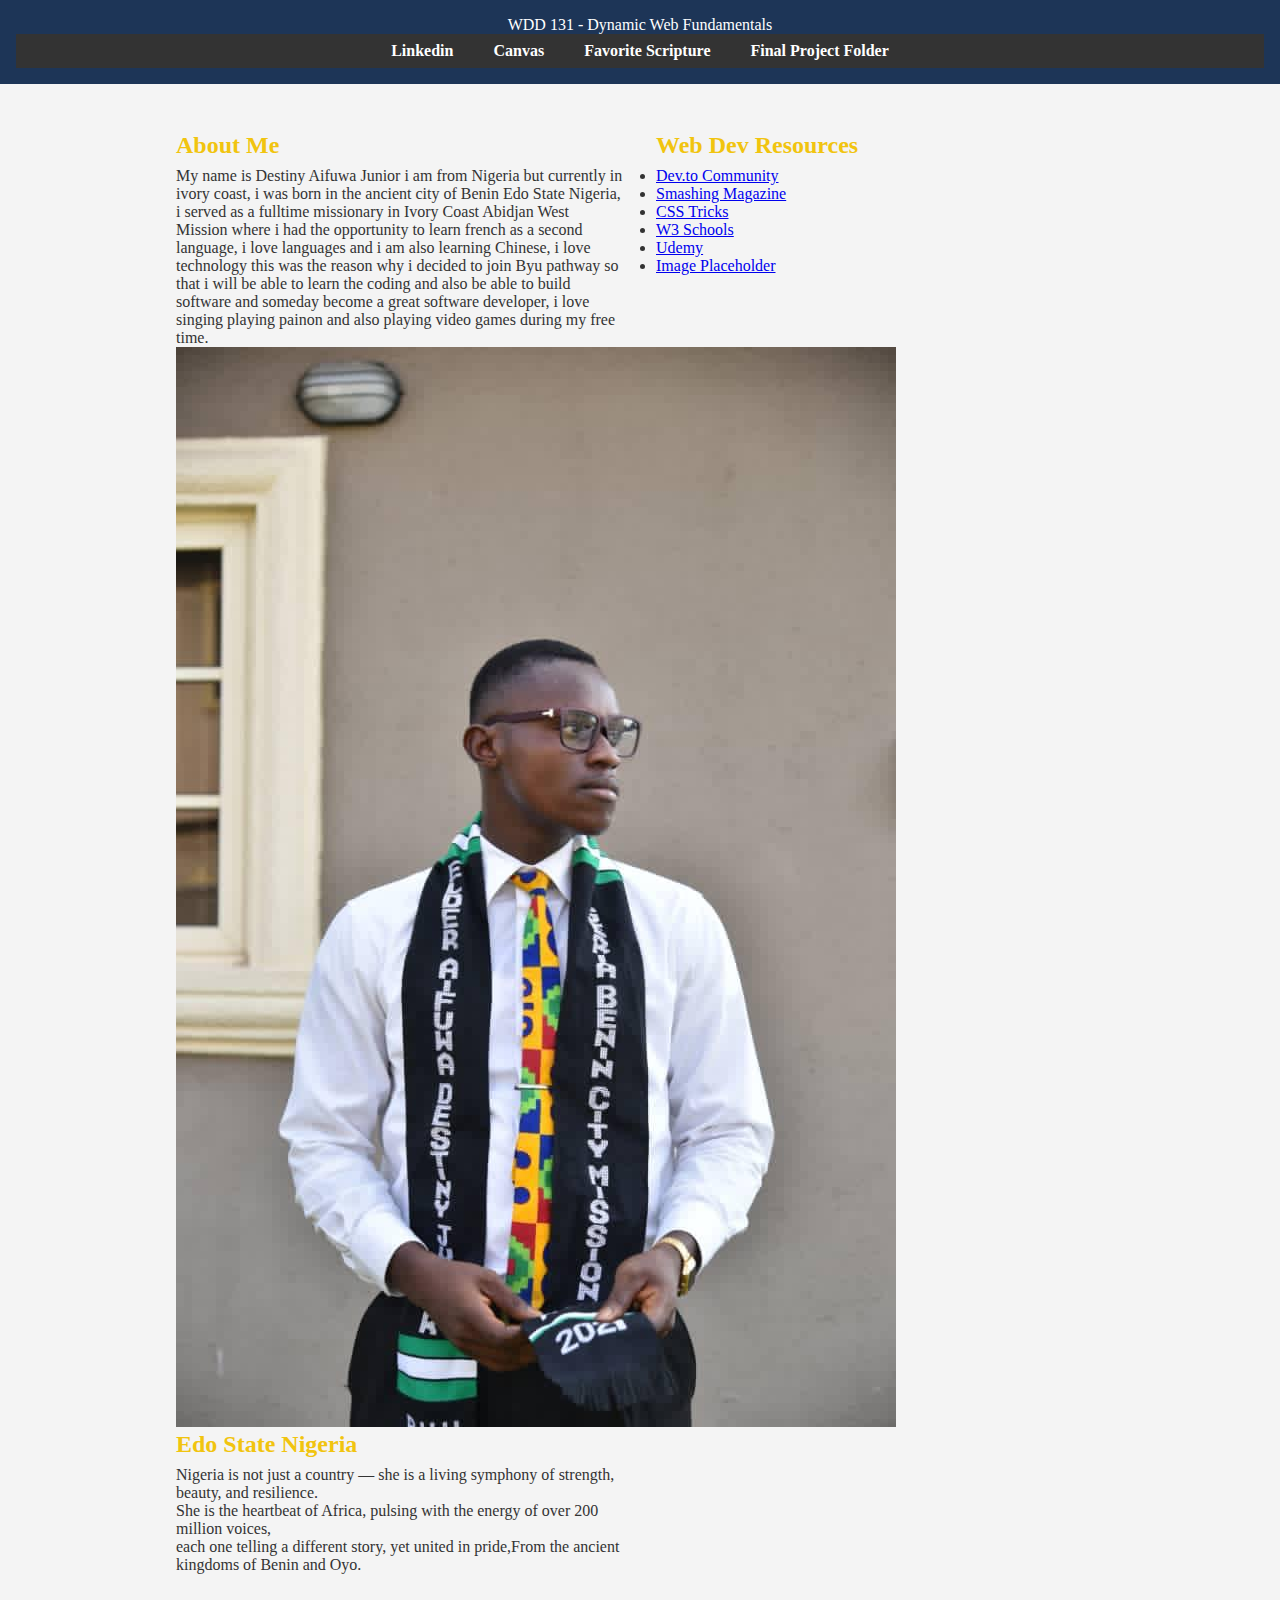
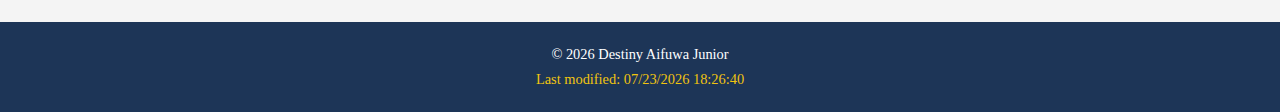
<file: index.html>
<!DOCTYPE html>
<html lang="en-US">
<head>
    <meta charset="UTF-8">
    <meta name="viewport" content="width=device-width, initial-scale=1.0">
    <title>WDD 131 - Dynamic Web Fundamentals Destiny Aifuwa</title>
    <meta name="description" content="WDD 131 - Dynamic Web Fundamentals. This page contains coursework and project by Destiny Aifuwa Junior.dynamic web, fundamentals, HTML, CSS, JavaScript">
    <meta name="author" content="Destiny .J. Aifuwa">
    <link href="https://fonts.googleapis.com/css2?family=Poppins:wght@600&family=Roboto&display=swap" rel="stylesheet">
    <script src="scripts/getdates.js" defer></script>
    <link rel="stylesheet" href="styles/base.css">

</head>
<body>
    <header>
        <span id="course-title">WDD 131 - Dynamic Web Fundamentals</span>
        <nav>
            <ul>
                <li><a href="https://www.linkedin.com/in/destiny-aifuwa-7701312b8/" target="_blank" rel="noopener noreferrer">Linkedin</a></li>
                <li><a href="https://byupw.instructure.com/" target="_blank" rel="noopener noreferrer">Canvas</a></li>
                <li><a href="https://www.churchofjesuschrist.org/study/scriptures/bofm/alma/37?lang=eng" target="_blank" rel="noopener noreferrer">Favorite Scripture</a></li>
                <li><a href="#" target="_blank" rel="noopener noreferrer">Final Project Folder</a></li>
            </ul>
        </nav>
    </header>
    <main class="content-layout">
     <section class="left-column">
    <div class="about-me-box">
      <div class="about-text">
        <h2>About Me</h2>
        <p>My name is Destiny Aifuwa Junior i am from Nigeria but currently in ivory coast, i was born in the ancient city of Benin Edo State Nigeria, i served as a fulltime missionary in Ivory Coast Abidjan West Mission where i had the opportunity to learn french as a second language, i love languages and i am also learning Chinese, i love technology this was the reason 
            why i decided to join Byu pathway so that i will be able to learn the coding and also be able to build software and someday become a great software developer, i love singing playing painon and also playing video games during my free time.
        </p>
      </div>
      <div class="about-image">
        <img src="images/IMG-20210429-WA0010.jpg" alt="Profile Picture">
      </div>
    </div>

    <div class="country-info">
      <h2>Edo State Nigeria</h2>
      <p>Nigeria is not just a country — she is a living symphony of strength, beauty, and resilience.<br>
        She is the heartbeat of Africa, pulsing with the energy of over 200 million voices,<br>
        each one telling a different story, yet united in pride,From the ancient kingdoms of Benin and Oyo.</p>
    </div>
  </section>

  <aside class="right-column">
    <h2>Web Dev Resources</h2>
    <ul>
      <li><a href="#">Dev.to Community</a></li>
      <li><a href="#">Smashing Magazine</a></li>
      <li><a href="#">CSS Tricks</a></li>
      <li><a href="#">W3 Schools</a></li>
      <li><a href="#">Udemy</a></li>
      <li><a href="#">Image Placeholder</a></li>
    </ul>
  </aside>
   </main>
  <footer>
    <p id="copyright"></p>
    <p id="lastModified"></p>
  </footer>

</body>
</html>
</file>
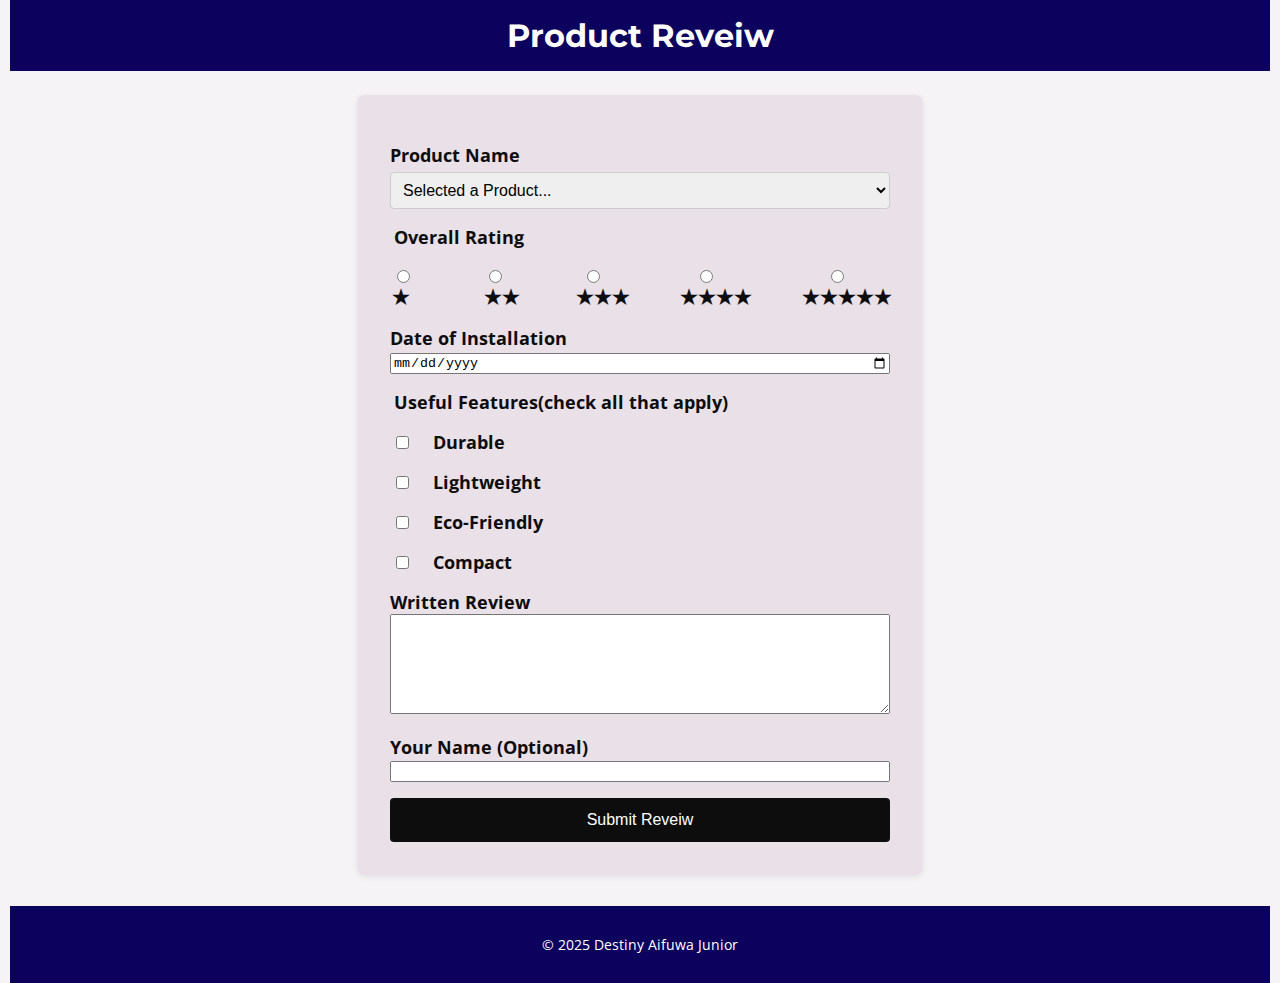
<file: form.html>
<!DOCTYPE html>
<html lang="en">
<head>
    <meta charset="UTF-8">
    <meta name="viewport" content="width=device-width, initial-scale=1.0">
    <title>Product Reveiw Form</title>
    <link rel="stylesheet" href="styles/form.css">
    <script src="scripts/form.js" defer></script>
</head>
<body>
<header>
    <h1>Product Reveiw</h1>
</header>

<main>
    <form method="get" action="review.html">
        <!--Product Name-->
        <label for="productName">Product Name</label>
        <select id="productName" name="productName" required>
            <option value="" disabled selected>Selected a Product...</option>
        </select>

        <!--Overall Rating-->
        <fieldset class="rating">
            <legend>Overall Rating</legend>
            <label>
                <input type="radio" name="rating" value="1" required>
                ★
            </label>
            <label>
                <input type="radio" name="rating" value="2" required>
                ★★
            </label>
            <label>
                <input type="radio" name="rating" value="3" required>
                ★★★
            </label>
            <label>
                <input type="radio" name="rating" value="4" required>
                ★★★★
            </label>
            <label>
                <input type="radio" name="rating" value="5" required>
                ★★★★★
            </label>
        </fieldset>

        <!--Date of Installation-->
        <label for="installDate">Date of Installation</label>
        <input type="date" id="installDate" name="installDate required">

        <!--Useful Features-->
        <fieldset>
            <legend>Useful Features(check all that apply)</legend>
            <label><input type="checkbox" name="features" value="durable">Durable</label>
            <label><input type="checkbox" name="features" value="lightweight">Lightweight</label>
            <label><input type="checkbox" name="features" value="eco-friendly">Eco-Friendly</label>
            <label><input type="checkbox" name="features" value="compact">Compact</label>
        </fieldset>

        <!--Written Reveiw-->
        <label for="writtenReview">Written Review</label>
        <textarea id="writtenReview" name="writtenReview" rows="4"></textarea>

        <!--User Name-->
        <label for="userName">Your Name (Optional)</label>
        <input type="text" id="userName" name="userName">

        <!--Submit-->
        <input type="submit" value="Submit Reveiw">
    </form>
</main>

<footer>
    <p>&copy; 2025 Destiny Aifuwa Junior</p>
</footer>
</body>
</html>
</file>
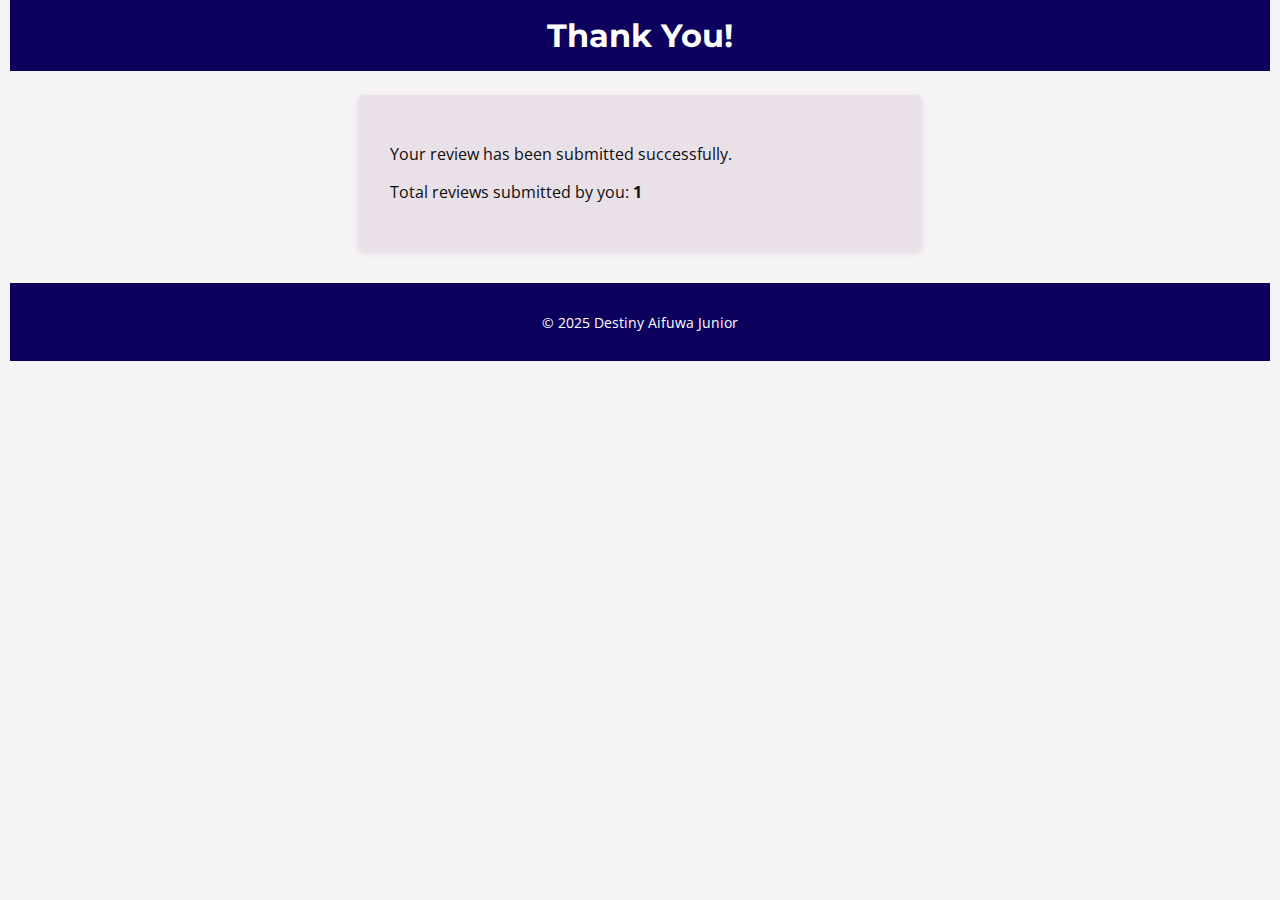
<file: review.html>
<!DOCTYPE html>
<html lang="en">
<head>
    <meta charset="UTF-8">
    <meta name="viewport" content="width=device-width, initial-scale=1.0">
    <title>Reveiw Confirmation</title>
    <link rel="stylesheet" href="styles/form.css">
    <script>
        document.addEventListener("DOMContentLoaded", function() {
            let count = localStorage.getItem("reviewCount") || 0;
            count++;
            localStorage.setItem("reviewCount", count);
            document.getElementById("counter").textContent = count;  
        })
    </script>
</head>
<body>
<header>
    <h1>Thank You!</h1>
</header>

<main>
    <p>Your review has been submitted successfully.</p>
    <p>Total reviews submitted by you: <strong id="counter"></strong></p>
</main>

<footer>
    <p>&copy; 2025 Destiny Aifuwa Junior</p>
</footer>
</body>
</html>
</file>
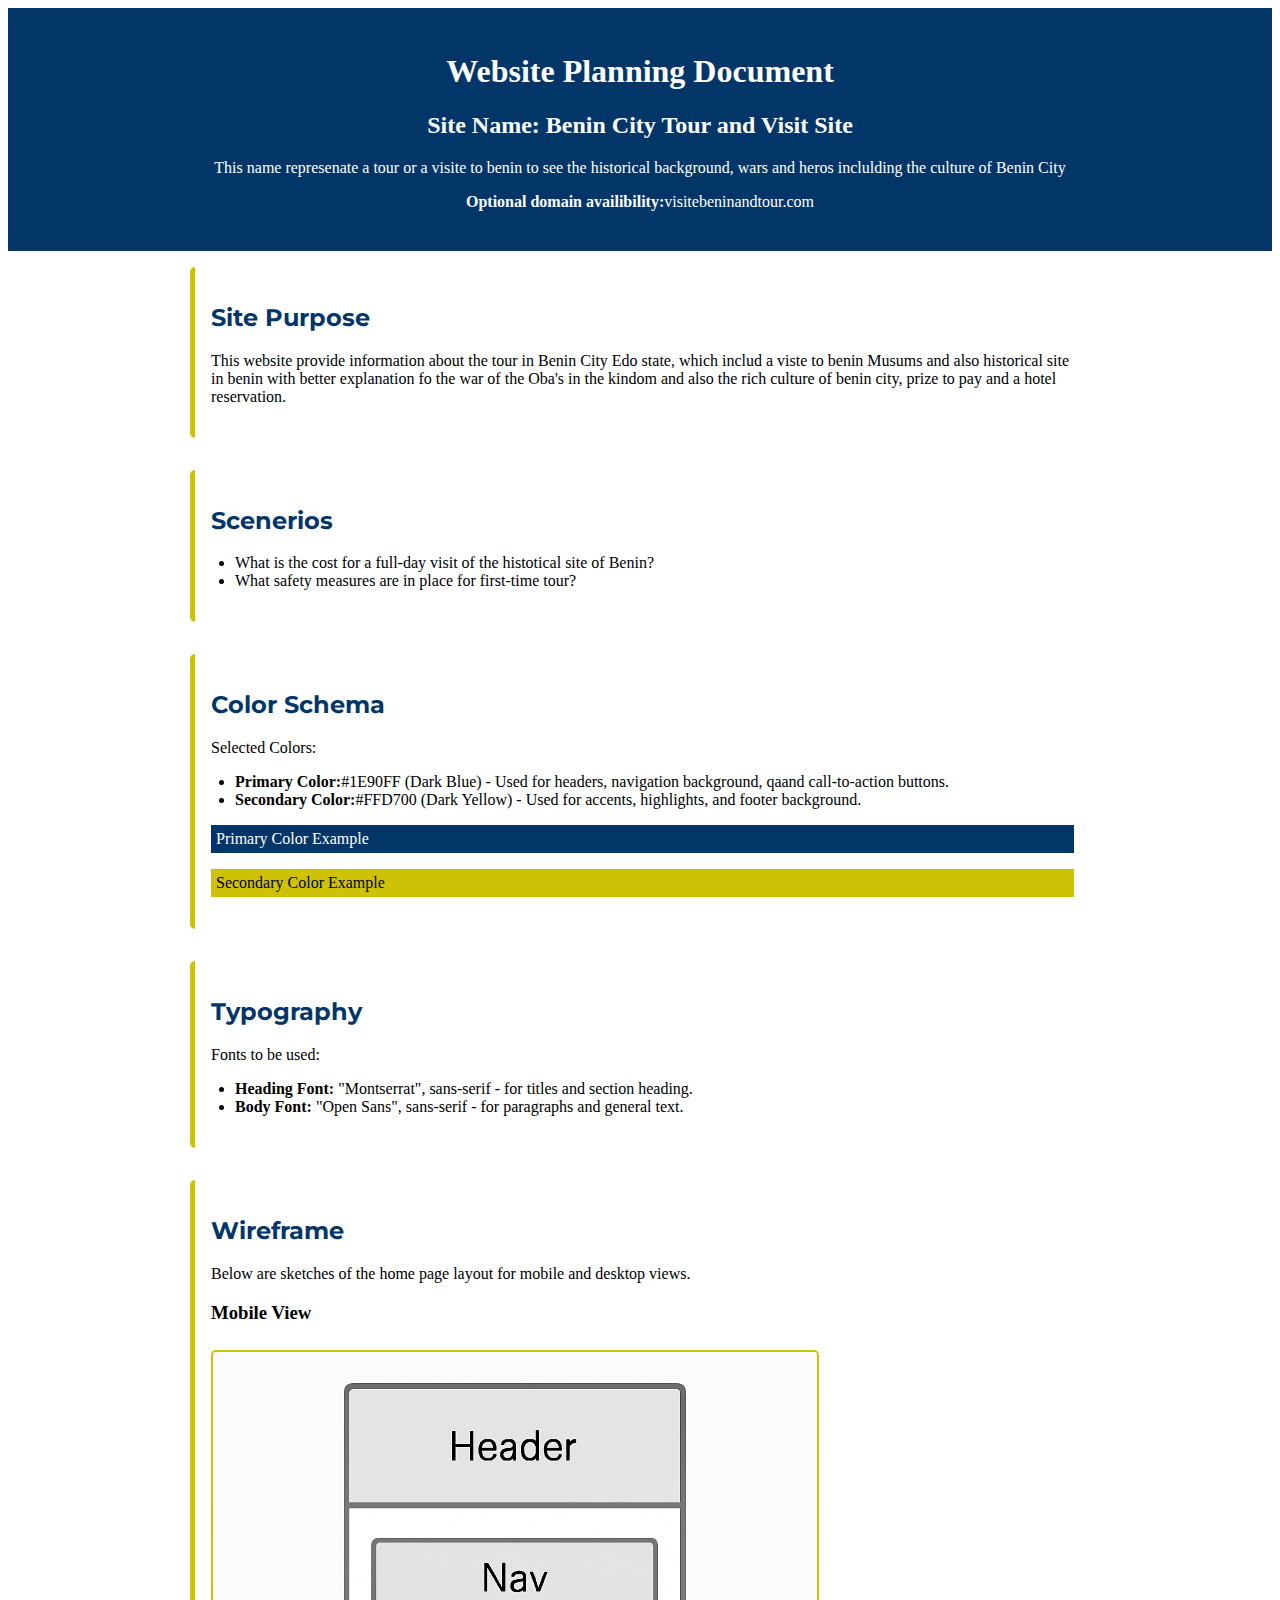
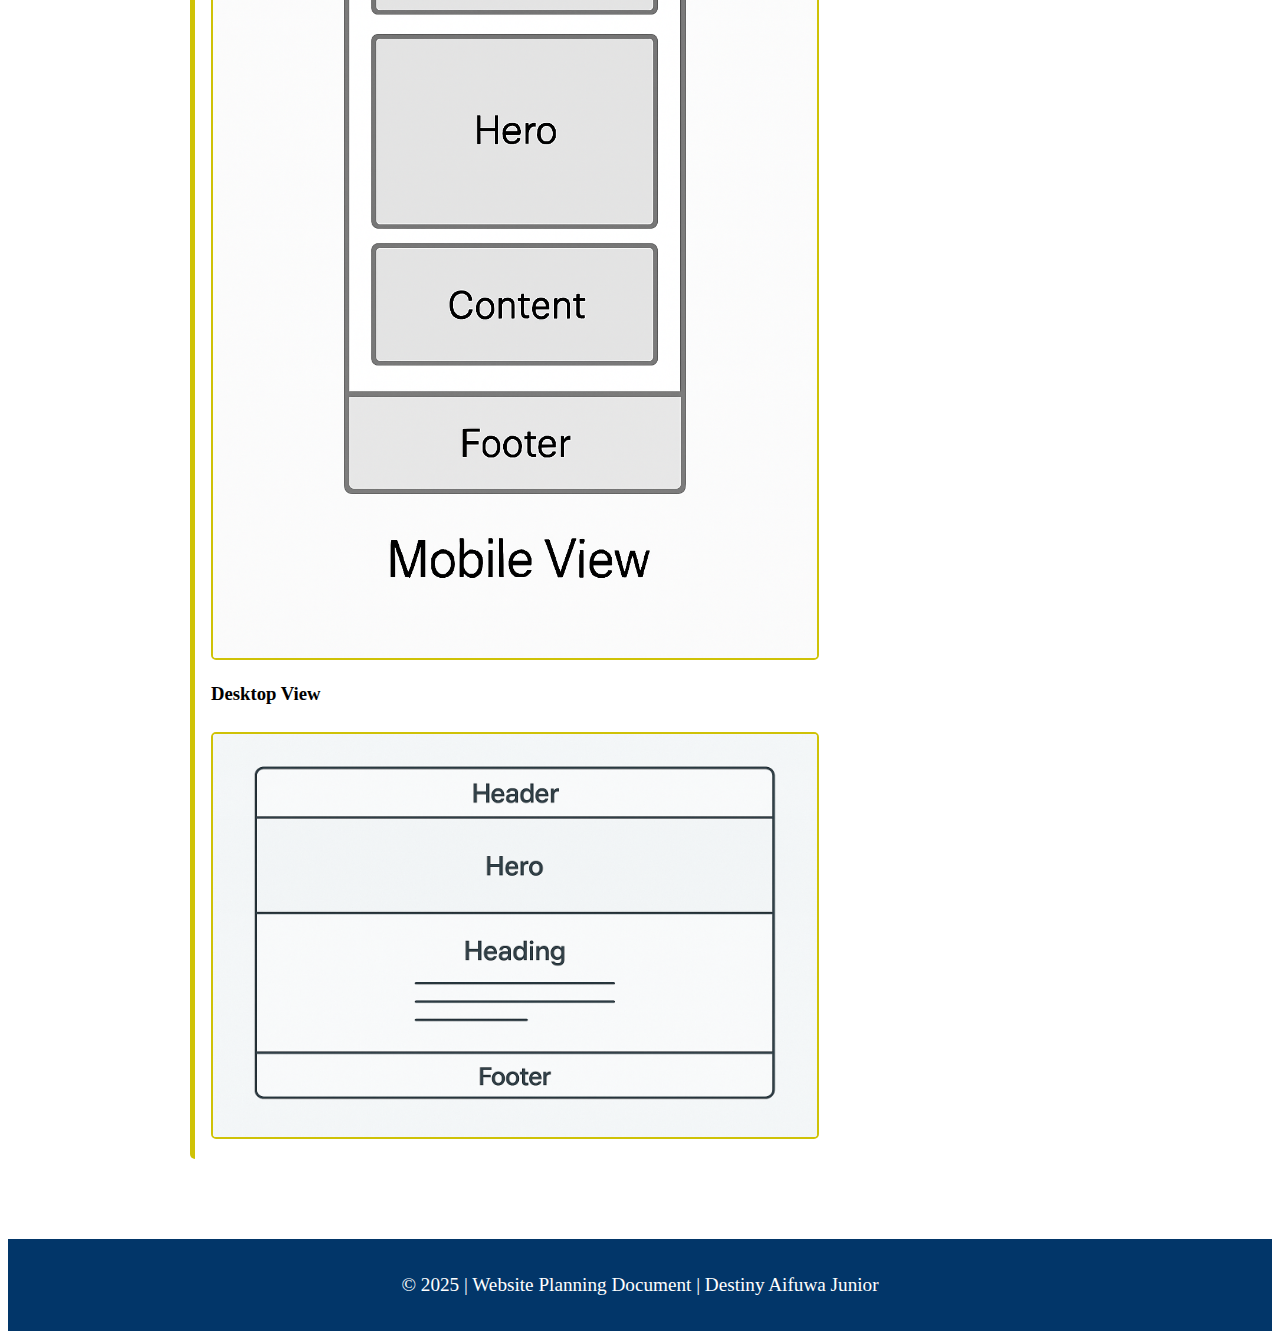
<file: siteplan.html>
<!DOCTYPE html>
<html lang="en">
<head>
    <meta charset="UTF-8">
    <meta name="viewport" content="width=device-width, initial-scale=1.0">
    <title>Website Planning Document </title>
    <link rel="stylesheet" href="styles/siteplan.css">
</head>
<body>
    <header>
        <h1>Website Planning Document</h1>
        <h2>Site Name: Benin City Tour and Visit Site</h2>
        <p>This name represenate a tour or a visite to benin to see the historical background, wars and heros inclulding the culture of Benin City</p>
        <p><strong>Optional domain availibility:</strong>visitebeninandtour.com</p>
    </header>

    <main>
        <section>
            <h2>Site Purpose</h2>
            <p>This website provide information about the tour in Benin City Edo state, which includ a viste to benin Musums and also historical site in benin with better explanation fo the war of the Oba's in the kindom and also the rich culture of benin city, prize to pay and a hotel reservation.</p>
        </section>

        <section>
            <h2>Scenerios</h2>
            <ul>
                <li>What  is the cost for a full-day visit of the histotical site of Benin?</li>
                <li>What safety measures are in place for first-time tour?</li>
            </ul>
        </section>

        <section>
            <h2>Color Schema</h2>
            <p>Selected Colors:</p>
            <ul>
                <li><strong>Primary Color:</strong>#1E90FF (Dark Blue) - Used for headers, navigation background, qaand call-to-action buttons.</li>
                <li><strong>Secondary Color:</strong>#FFD700 (Dark Yellow) - Used for accents, highlights, and footer background.</li>
            </ul>
            <p style="background-color: #023669; color:white; padding:5px;">Primary Color Example</p>
            <p style="background-color: #cfc206; padding:5px;">Secondary Color Example</p>
        </section>
        
        <section>
            <h2>Typography</h2>
            <p>Fonts to be used:</p>
            <ul>
                <li><strong>Heading Font:</strong> "Montserrat", sans-serif - for titles and section heading.</li>
                <li><strong>Body Font:</strong> "Open Sans", sans-serif - for paragraphs and general text.</li>
            </ul>
        </section>

        <section>
            <h2>Wireframe</h2>
            <p>Below are sketches of the home page layout for mobile and desktop views.</p>
            <h3>Mobile View</h3>
            <img src="images/Mobile_view.png" alt="Mobile Wireframe">
            <h3>Desktop View</h3>
            <img src="images/Desktop_veiw.png" alt="Desktop Wireframe">
        </section>
    </main>

    <footer>
        <p>&copy; 2025 | Website Planning Document | Destiny Aifuwa Junior</p>
    </footer>
    
</body>
</html>
</file>
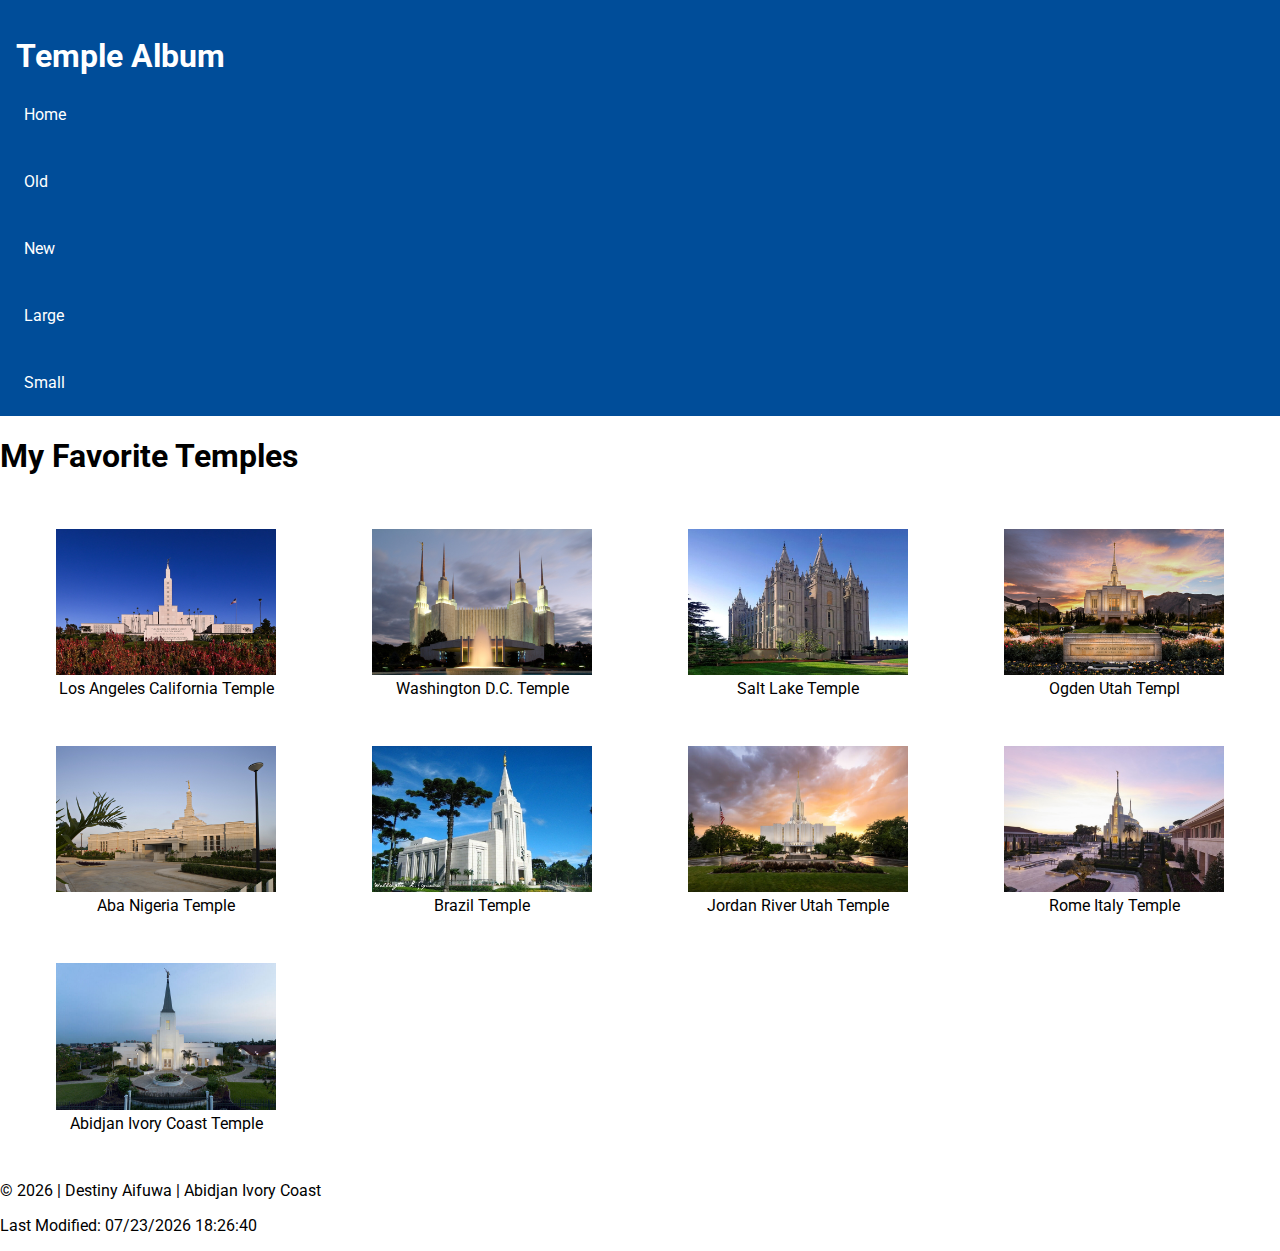
<file: temples.html>
<!DOCTYPE html>
<html lang="en">
<head>
  <meta charset="UTF-8">
  <meta name="viewport" content="width=device-width, initial-scale=1.0">
  <title>Temple Album</title>
  <link rel="stylesheet" href="styles/temples.css">
  <link rel="stylesheet" href="styles/temples-large.css">
  <script defer src="scripts/temples.js"></script>
  <link href="https://fonts.googleapis.com/css2?family=Roboto&display=swap" rel="stylesheet">
</head>
<body>
  <header>
    <h1>Temple Album</h1>
    <button id="menu-button">&#9776;</button>
    <nav id="nav-menu">
      <a href="#">Home</a>
      <a href="#">Old</a>
      <a href="#">New</a>
      <a href="#">Large</a>
      <a href="#">Small</a>
    </nav>
  </header>

  <main>
    <h1>My Favorite Temples</h1>
    <div class="grid-container">
      <figure>
        <img src="images/Temple_Califonai_1.jpg" alt="Temple 1">
        <figcaption>Los Angeles California Temple</figcaption>
      </figure>

        <figure>
        <img src="images/Temple_DC_2.jpg" alt="Temple 2">
        <figcaption>Washington D.C. Temple</figcaption>
      </figure>

        <figure>
        <img src="images/Temple_Salt_lake_3.jpg" alt="Temple 3">
        <figcaption>Salt Lake Temple</figcaption>
      </figure>

        <figure>
        <img src="images/Temple_Ogen_UTAH_4.jpg" alt="Temple 4">
        <figcaption>Ogden Utah Templ</figcaption>
      </figure>

        <figure>
        <img src="images/Temple_5.jpg" alt="Temple 5">
        <figcaption>Aba Nigeria Temple</figcaption>
      </figure>

            <figure>
        <img src="images/Temple_6.jpg" alt="Temple 6">
        <figcaption>Brazil Temple</figcaption>
      </figure>

            <figure>
        <img src="images/Temple_7.jpg" alt="Temple 7">
        <figcaption>Jordan River Utah Temple</figcaption>
      </figure>

            <figure>
        <img src="images/Temple_8.jpg" alt="Temple 8">
        <figcaption>Rome Italy Temple</figcaption>
      </figure>

            <figure>
        <img src="images/Temple_9.jpg" alt="Temple 9">
        <figcaption>Abidjan Ivory Coast Temple</figcaption>
      </figure>
    </div>
  </main>

  <footer>
    <p>&copy; <span id="year"></span> | Destiny Aifuwa | Abidjan Ivory Coast</p>
    <p>Last Modified: <span id="lastModified"></span></p>
  </footer>
</body>
</html>
</file>
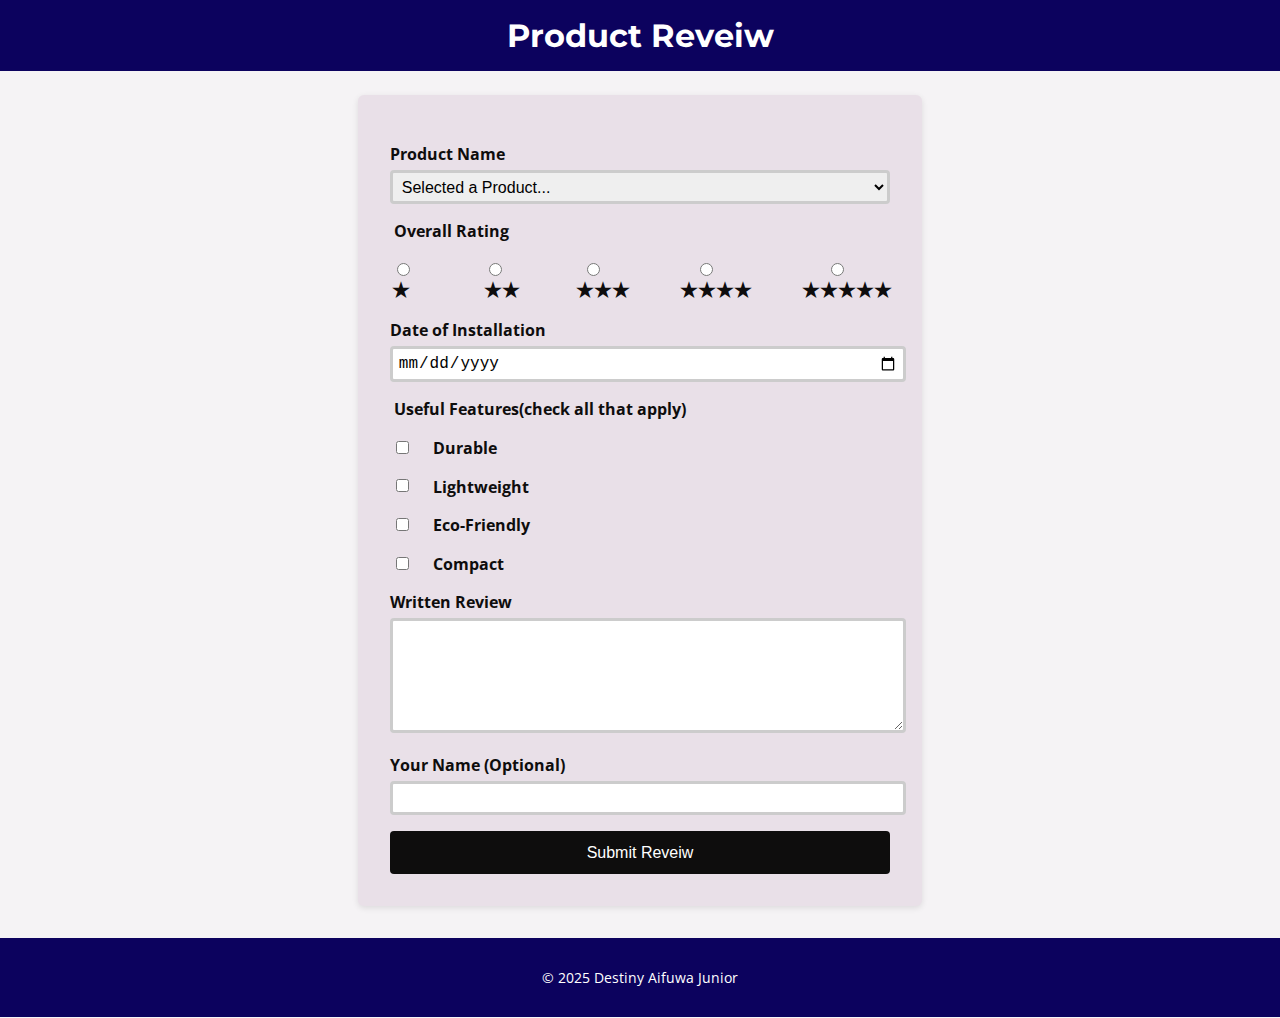
<file: Week 5 project/form.html>
<!DOCTYPE html>
<html lang="en">
<head>
    <meta charset="UTF-8">
    <meta name="viewport" content="width=device-width, initial-scale=1.0">
    <title>Product Reveiw Form</title>
    <link rel="stylesheet" href="styles/form.css">
    <script src="scripts/form.js" defer></script>
</head>
<body>
<header>
    <h1>Product Reveiw</h1>
</header>

<main>
    <form method="get" action="review.html">
        <!--Product Name-->
        <label for="productName">Product Name</label>
        <select id="productName" name="productName" required>
            <option value="" disabled selected>Selected a Product...</option>
        </select>

        <!--Overall Rating-->
        <fieldset class="rating">
            <legend>Overall Rating</legend>
            <label>
                <input type="radio" name="rating" value="1"required>
                ★
            </label>
            <label>
                <input type="radio" name="rating" value="2"required>
                ★★
            </label>
            <label>
                <input type="radio" name="rating" value="3"required>
                ★★★
            </label>
            <label>
                <input type="radio" name="rating" value="4"required>
                ★★★★
            </label>
            <label>
                <input type="radio" name="rating" value="5"required>
                ★★★★★
            </label>
        </fieldset>

        <!--Date of Installation-->
        <label for="installDate">Date of Installation</label>
        <input type="date" id="installDate" name="installDate required">

        <!--Useful Features-->
        <fieldset>
            <legend>Useful Features(check all that apply)</legend>
            <label><input type="checkbox" name="features" value="durable">Durable</label>
            <label><input type="checkbox" name="features" value="lightweight">Lightweight</label>
            <label><input type="checkbox" name="features" value="eco-friendly">Eco-Friendly</label>
            <label><input type="checkbox" name="features" value="compact">Compact</label>
        </fieldset>

        <!--Written Reveiw-->
        <label for="writtenReview">Written Review</label>
        <textarea id="writtenReview" name="writtenReview" rows="4" placeholder=></textarea>

        <!--User Name-->
        <label for="userName">Your Name (Optional)</label>
        <input type="text" id="userName" name="userName">

        <!--Submit-->
        <input type="submit" value="Submit Reveiw">
    </form>
</main>

<footer>
    <p>&copy; 2025 Destiny Aifuwa Junior</p>
</footer>
</body>
</html>
</file>
<file: styles/base.css>
* {
    margin: 0;
    padding: 0;
    box-sizing: border-box;
}


body {
    background-color: #f4f4f4;
    color: #333;
    font-family: 'Times New Roman', Times, serif
}

main {
    max-width: 960px;
    margin: 2rem auto;
    padding: 1rem;
    display: grid;
    gap: 2rem;
    grid-template-columns: repeat(auto-fit, minmax(300px, 1fr));
}

header {
    background-color: #1d3557;
    color: #fff;
    padding: 1rem;
    text-align: center;
}

h1, h2 {
    display: block;
    font-size: 1.5rem;
    color: #f1c40f;
    margin-bottom: 0.5rem;
}

nav {
    display: flex;
    justify-content: center;
    background-color: #333;
}

nav ul {
    list-style: none;
    display: flex;
    gap: 1.5rem;
    padding: 0.5rem 0;
}

nav a {
    color: white;
    text-decoration: none;
    font-weight: bold;
    padding: 0.5rem;
}

nav a:hover {
    background-color: #f1c40f;
    color: #333;
    border-radius: 5px;
}

.card {
    background-color: #fff;
    border: 1px solid #ccc;
    padding: 1.5rem;
    border-radius: 8px;
}

.card h2 {
  background-color: #1d3557;
  color: white;
  padding: 0.5rem;
  margin-bottom: 1rem;
  border-radius: 5px;
  text-align: center;
}

.card img {
  max-width: 100%;
  height: auto;
  display: block;
  margin: 1rem auto;
  border-radius: 5px;
}

footer {
  background-color: #1d3557;
  color: white;
  text-align: center;
  padding: 1rem;
  font-size: 0.9rem;
}

footer p {
  margin: 0.5rem 0;
}

#lastModified {
  color: #f1c40f;
}
</file>
<file: styles/form.css>
@import url('https://fonts.googleapis.com/css2?family=Montserrat:wght@500&family=Open+Sans&display=swap');

:root {
    --primary-color: #0c025e;
    --accent-color: #3b033b;
    --big-color: #F5F3F5;
    --text-color: #0e0d0d;
}

body {
    font-family: 'Open Sans', sans-serif;
    background-color: var(--big-color);
    color: var(--text-color);
    margin: 0;
    padding: 0 10px;
}

header {
    background-color: var(--primary-color);
    color: white;
    text-align: center;
    padding: 1rem;
}
header h1 {
    font-family: 'Montserrat', sans-serif;
    margin: 0;
}
main {
    max-width: 500px;
    margin: 1.5rem auto;
    background: #E9E0E8;
    padding: 2rem;
    border-radius: 6px;
    box-shadow: 0 2px 6px rgba(0,0,0,0.1);
}
label, legend {
    display: block;
    margin-top: 1rem;
    font-weight: bold;
    font-size: 1.1rem;
}
input, select, textarea {
  width: 100%;
  max-width: 500px;
  box-sizing: border-box;
}
textarea {
    width: 500px;
    height: 100px;
}
fieldset {
    border: none;
    padding: 0;
    margin-top: 1rem;
}
input[type="checkbox"], input[type="radio"] {
    width: auto;
    margin-right: 1.5rem;
}
small {
    font-size: 0.85rem;
    color: #555;
}
input[type="submit"] {
    background-color: var(--text-color);
    color: white;
    border: none;
    padding: 0.8rem;
    margin-top: 1rem;
    cursor: pointer;
    font-size: 1rem;
    border-radius: 4px;
    width: 500px;
}
input[type="submit"]:hover {
    background: var(--accent-color);
}
footer {
    text-align: center;
    padding: 1rem;
    background: var(--primary-color);
    color: white;
    margin-top: 2rem;
    font-size: 0.85rem;
}
footer a {
    color: #ffb3da;
    text-decoration: none;
}
footer a:hover {
    text-decoration: underline;
}

.rating {
    display: flex;
    align-items: center;
    gap: 50px;
}
.rating label {
    display: grid;
    align-items: center;
    font-size: 20px;
    cursor: pointer;
}
.rating input {
    margin-top: 5px;
}
select {
  width: 100%;           /* fills available width */
  max-width: 500px;      /* limits size on big screens */
  box-sizing: border-box;
  padding: 8px;
  font-size: 1rem;
  margin-top: 0.3rem;
  border-radius: 4px;
  border: 1px solid #ccc;
}
form {
  max-width: 500px;
  margin: 0 auto;
}
@media (max-width: 600px) {
  .rating {
    gap: 15px; /* reduce spacing on stars */
  }
  main {
    padding: 1rem;
  }
}
</file>
<file: styles/siteplan.css>
@import url('https://fonts.googleapis.com/css2?family=Montserrat:wght@400;700&family=Open+Sans&display=swap');

:root {
    --primary-color: #023669;
    --seconary-color: #cfc206;
    --text-color: #0c0c0c;
    --background-color: #f9f9f9;
}

header {
    background-color: var(--primary-color);
    color: white;
    padding: 1.5rem;
    text-align: center;
}

header h2 {
    font-size: 1.5rem;
    margin-top: 0.5rem;
}

main {
    max-width: 900px;
    margin: auto;
    padding: 1rem;
}

section {
    margin-bottom: 2rem;
    padding: 1rem;
    background-color: white;
    border-left: 5px solid var(--seconary-color);
    border-radius: 5px;
}

section h2 {
    font-family: 'Montserrat', sans-serif;
    color: var(--primary-color);
}


ul {
    padding-left: 1.5rem;
}

img {
    max-width: 70%;
    border: 2px solid var(--seconary-color);
    border-radius: 5px;
    margin-top: 0.5rem;
}

footer {
    text-align: center;
    background-color: var(--primary-color);
    color: white;
    padding: 1rem;
    font-size: 1.2rem;
    margin-top: 2rem;
}
</file>
<file: styles/temples.css>
body {
  font-family: 'Roboto', sans-serif;
  margin: 0;
  padding: 0;
}

header {
  background-color: #004d99;
  color: white;
  padding: 1rem;
  position: relative;
}

#menu-button {
  display: block;
  background: none;
  border: none;
  font-size: 2rem;
  color: white;
  position: absolute;
  top: 1rem;
  right: 1rem;
}

nav {
  display: none;
  flex-direction: column;
}

nav a {
  color: white;
  text-decoration: none;
  padding: 0.5rem;
}

nav a:hover {
  background-color: #003366;
}

.grid-container {
  display: grid;
  grid-template-columns: 1fr;
  gap: 1rem;
  padding: 1rem;
}

figure {
  text-align: center;
}

img {
  width: 100%;
  height: auto;
}
</file>
<file: styles/temples-large.css>
@media screen and (min-width: 768px) {
  #menu-button {
    display: none;
  }

  nav {
    display: flex !important;
    justify-content: center;
    gap: 2rem;
  }

  .grid-container {
    grid-template-columns: repeat(auto-fit, minmax(250px, 1fr));
  }
}
</file>
<file: Week 5 project/styles/form.css>
@import url('https://fonts.googleapis.com/css2?family=Montserrat:wght@500&family=Open+Sans&display=swap');

:root {
    --primary-color: #0c025e;
    --accent-color: #3b033b;
    --big-color: #F5F3F5;
    --text-color: #0e0d0d;
}

body {
    font-family: 'Open Sans', sans-serif;
    background-color: var(--big-color);
    color: var(--text-color);
    margin: 0;
}

header {
    background-color: var(--primary-color);
    color: white;
    text-align: center;
    padding: 1rem;
}
header h1 {
    font-family: 'Montserrat', sans-serif;
    margin: 0;
}
main {
    max-width: 500px;
    margin: 1.5rem auto;
    background: #E9E0E8;
    padding: 2rem;
    border-radius: 6px;
    box-shadow: 0 2px 6px rgba(0,0,0,0.1);
}
label, legend {
    display: block;
    margin-top: 1rem;
    font-weight: bold;
}
input, select, textarea {
    width: 500px;
    padding: 0.3rem;
    margin-top: 0.3rem;
    border: solid #ccc;
    border-radius: 4px;
    font-size: 1rem;
}
textarea {
    width: 500px;
    height: 100px;
}
fieldset {
    border: none;
    padding: 0;
    margin-top: 1rem;
}
input[type="checkbox"], input[type="radio"] {
    width: auto;
    margin-right: 1.5rem;
}
small {
    font-size: 0.85rem;
    color: #555;
}
input[type="submit"] {
    background-color: var(--text-color);
    color: white;
    border: none;
    padding: 0.8rem;
    margin-top: 1rem;
    cursor: pointer;
    font-size: 1rem;
    border-radius: 4px;
    width: 500px;
}
input[type="submit"]:hover {
    background: var(--accent-color);
}
footer {
    text-align: center;
    padding: 1rem;
    background: var(--primary-color);
    color: white;
    margin-top: 2rem;
    font-size: 0.85rem;
}
footer a {
    color: #ffb3da;
    text-decoration: none;
}
footer a:hover {
    text-decoration: underline;
}
@media (min-width: 700px) {
    main {
        padding: 2rem;
    }
}
.rating {
    display: flex;
    align-items: center;
    gap: 50px;
}
.rating label {
    display: grid;
    align-items: center;
    font-size: 20px;
    cursor: pointer;
}
.rating input {
    margin-top: 5px;
}
</file>
